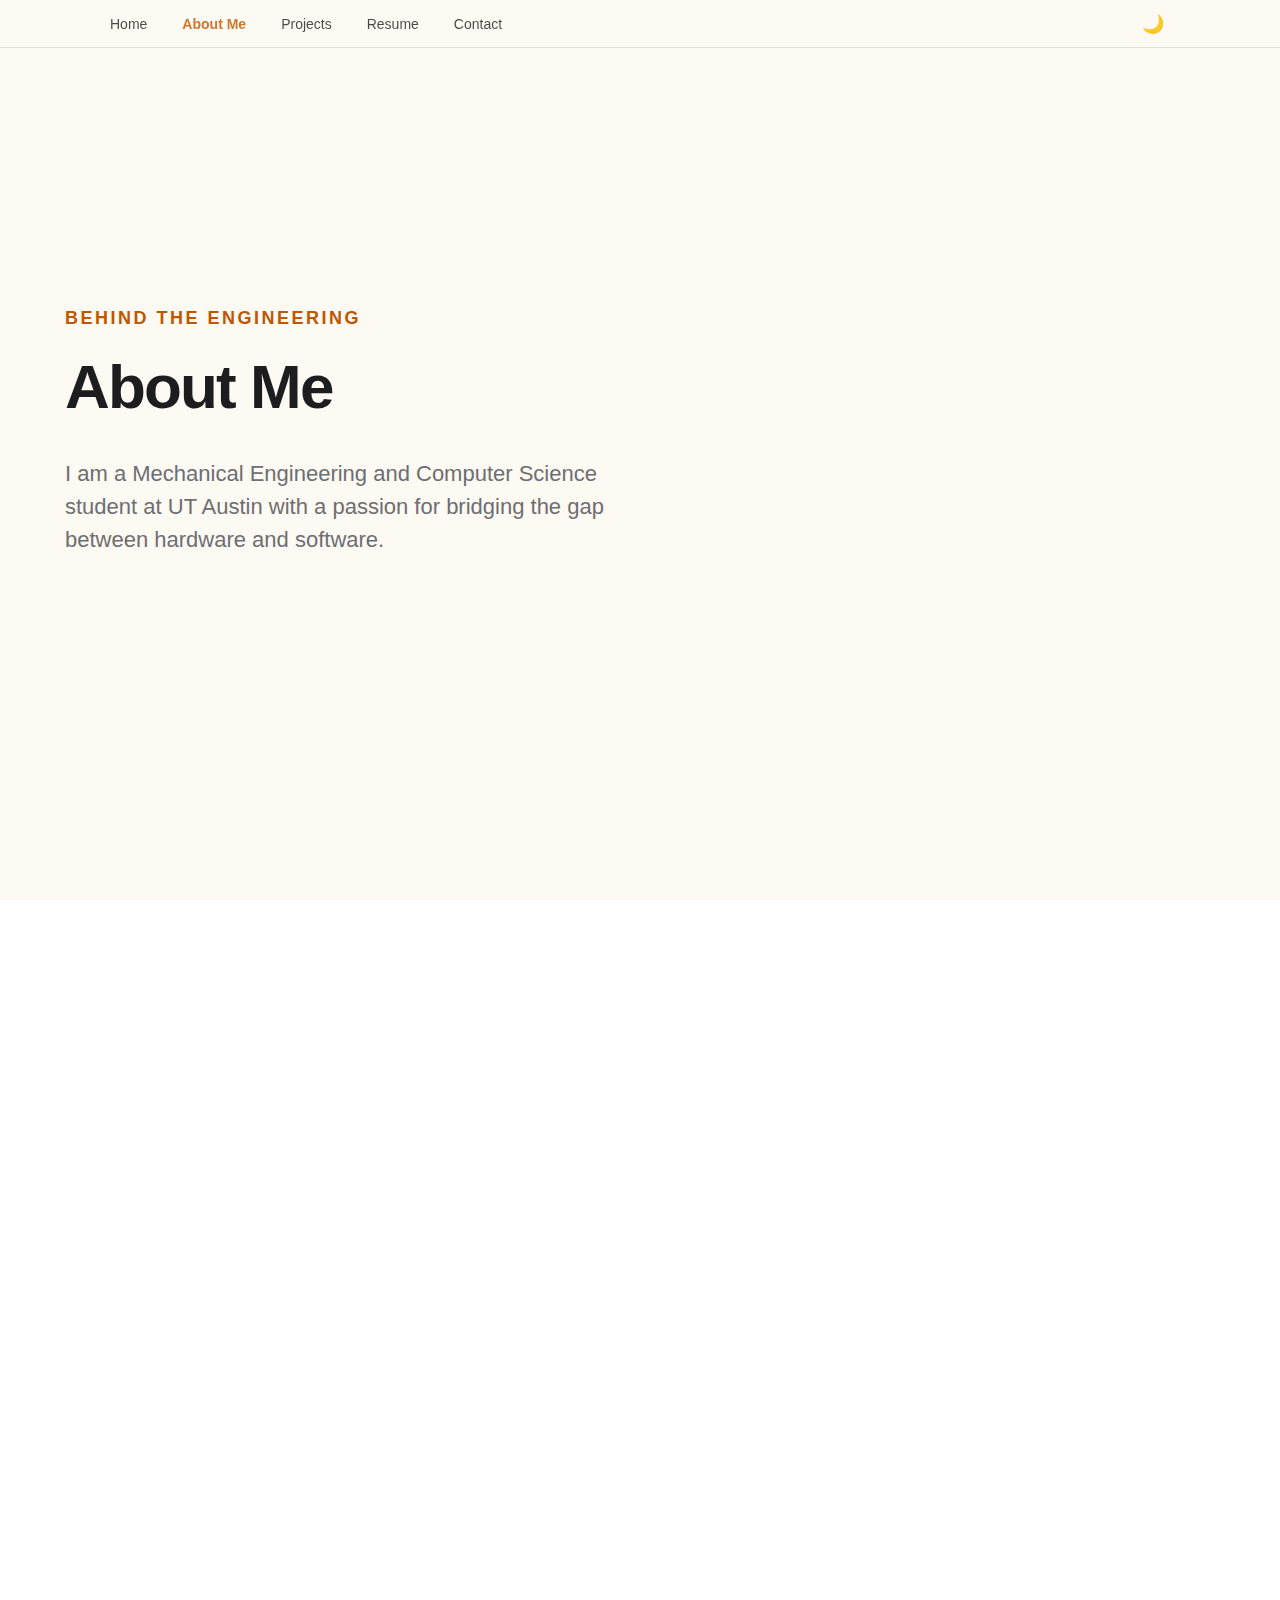
<file: about.html>
<!DOCTYPE html>
<html lang="en">
<head>
    <meta charset="UTF-8">
    <meta name="viewport" content="width=device-width, initial-scale=1.0">
    <title>About Me | Annie Wang</title>
    <link rel="stylesheet" href="style.css">
</head>
<body class="light-mode">

    <nav class="navbar">
        <div class="nav-content">
            <ul class="nav-links">
                <li><a href="index.html#home">Home</a></li>
                <li><a href="about.html" class="active">About Me</a></li>
                <li><a href="index.html#projects">Projects</a></li>
                <li><a href="resume.pdf" target="_blank">Resume</a></li>
                <li><a href="index.html#contact">Contact</a></li>
            </ul>
            <button id="theme-toggle" class="theme-btn">
                <span id="theme-icon">🌙</span>
            </button>
        </div>
    </nav>

    <section class="hero">
        <div class="hero-container fade-up">
            <div class="hero-text">
                <span class="eyebrow">Behind the Engineering</span>
                <h1 class="hero-style-heading">About Me</h1>
                <p class="tagline">I am a Mechanical Engineering and Computer Science student at UT Austin with a passion for bridging the gap between hardware and software.</p>
            </div>
        </div>
    </section>

    <div class="content-block">
        <section class="container reveal">
            <div class="about-content">
                <h2>My Journey</h2>
                <p>Write a few paragraphs here about your background, why you chose your dual-focus path, and what you enjoy doing outside of school/work. Since this is a separate page, you can go into much more detail than you would on the homepage.</p>
                
                <h2>Mission</h2>
                <p>I value <span class="highlight">honesty</span>, <span class="highlight">growth</span>, <span class="highlight">resilience</span>, and <span class="highlight">trust</span>. These principles guide my engineering approach—ensuring that every system I design is robust, ethical, and efficient.</p>
            </div>
        </section>
    </div>

    <section id="contact" class="contact-footer reveal">
        <div class="container">
            <h2 class="hero-style-heading">Let's Get in Touch</h2>
            <a href="mailto:annie.wang@utexas.edu" class="email-link">annie.wang@utexas.edu</a>
        </div>
    </section>

    <script src="script.js"></script>
</body>
</html>
</file>
<file: style.css>
:root {
    --hero-bg: #fcfaf2;
    --content-bg: #ffffff;
    --card-bg: #f5f5f7;
    --text-main: #1d1d1f;
    --text-secondary: #6e6e73;
    --nav-bg: rgba(252, 250, 242, 0.8);
    --accent: #BF5700;
    --btn-bg: #0071e3;
    --border: rgba(0,0,0,0.1);
}

body.dark-mode {
    --hero-bg: #161617;
    --content-bg: #1c1c1e;
    --card-bg: #2c2c2e;
    --text-main: #f5f5f7;
    --text-secondary: #a1a1a6;
    --nav-bg: rgba(22, 22, 23, 0.8);
    --border: rgba(255, 255, 255, 0.1);
}

* { box-sizing: border-box; }

body {
    font-family: -apple-system, BlinkMacSystemFont, "Segoe UI", Roboto, sans-serif;
    margin: 0;
    color: var(--text-main);
    line-height: 1.5;
    background-color: var(--content-bg);
}

/* Navbar */
.navbar {
    position: fixed;
    top: 0; width: 100%; height: 48px;
    background: var(--nav-bg);
    backdrop-filter: blur(20px);
    -webkit-backdrop-filter: blur(20px);
    z-index: 1000;
    border-bottom: 1px solid var(--border);
}

.nav-content {
    max-width: 1100px; margin: 0 auto;
    display: flex; justify-content: space-between; align-items: center;
    height: 100%; padding: 0 20px;
}

.nav-links { list-style: none; display: flex; gap: 35px; margin: 0; padding: 0; }
.nav-links a { text-decoration: none; color: var(--text-main); font-size: 14px; opacity: 0.8; transition: 0.3s; }
.nav-links a:hover { opacity: 1; }
.theme-btn { background: none; border: none; cursor: pointer; font-size: 18px; }

/* Shared Hero and Footer Headline Style */
.hero h1, .hero-style-heading {
    font-size: clamp(38px, 5.5vw, 62px); 
    font-weight: 700;
    letter-spacing: -0.03em;
    margin: 0;
    white-space: nowrap; 
}

/* Hero Section specifics */
.hero {
    min-height: 100vh;
    background-color: var(--hero-bg);
    display: flex;
    align-items: center;
    justify-content: center;
    padding: 100px 20px;
}

.hero-container {
    display: flex;
    align-items: center;
    justify-content: space-between;
    max-width: 1150px;
    width: 100%;
    gap: 60px;
}

.hero-text { flex: 1.2; text-align: left; }

.eyebrow { 
    color: var(--accent); 
    font-size: 18px; 
    font-weight: 700; 
    text-transform: uppercase; 
    letter-spacing: 2.5px; 
    display: block;
    margin-bottom: 8px;
}

.tagline { font-size: clamp(18px, 2.5vw, 22px); color: var(--text-secondary); max-width: 600px; margin: 24px 0 40px; }
.highlight { color: var(--text-main); font-weight: 600; }

.hero-image {
    flex: 0 0 380px;
    height: 380px;
    position: relative;
    border-radius: 40px;
    overflow: hidden;
    background-color: var(--card-bg);
    box-shadow: 0 25px 50px rgba(0,0,0,0.1);
}

.profile-pic { width: 100%; height: 100%; object-fit: cover; }
.image-placeholder { position: absolute; top: 50%; left: 50%; transform: translate(-50%, -50%); color: var(--text-secondary); pointer-events: none; }

/* Buttons */
.hero-buttons { display: flex; gap: 20px; }
.btn-primary { background: var(--btn-bg); color: white; padding: 16px 32px; border-radius: 30px; text-decoration: none; font-weight: 500; font-size: 18px; transition: 0.3s; }
.btn-primary:hover { background: #0077ed; transform: translateY(-2px); }
.btn-secondary { color: var(--btn-bg); text-decoration: none; font-size: 18px; padding: 16px 0; font-weight: 500; }
.btn-secondary:hover { text-decoration: underline; }

/* Content Blocks */
.content-block { background-color: var(--content-bg); padding-top: 100px; transition: background-color 0.4s ease; }
.container { max-width: 1100px; margin: 0 auto; padding: 0 20px; }
h2 { font-size: clamp(32px, 5vw, 48px); font-weight: 600; letter-spacing: -0.01em; margin-bottom: 40px; }

/* Grids */
.skills-grid { display: grid; grid-template-columns: repeat(auto-fit, minmax(280px, 1fr)); gap: 24px; margin-bottom: 140px; }
.skill-category { background: var(--card-bg); padding: 35px; border-radius: 24px; border: 1px solid var(--border); }
.skill-category h4 { margin: 0 0 15px; font-size: 20px; color: var(--accent); }
.skill-category ul { padding: 0; list-style: none; color: var(--text-secondary); }

.project-grid { display: grid; grid-template-columns: repeat(auto-fit, minmax(440px, 1fr)); gap: 30px; margin-bottom: 140px; }
.project-card { cursor: pointer; background: var(--card-bg); border-radius: 28px; overflow: hidden; border: 1px solid var(--border); transition: 0.4s cubic-bezier(0.165, 0.84, 0.44, 1); }
.project-card:hover { transform: translateY(-10px) scale(1.02); box-shadow: 0 20px 40px rgba(0,0,0,0.1); }
.card-image-placeholder { height: 260px; background: rgba(0,0,0,0.05); display: flex; align-items: center; justify-content: center; color: var(--text-secondary); }
.card-content { padding: 30px; }
.project-link { display: inline-block; margin-top: 15px; color: var(--btn-bg); text-decoration: none; font-weight: 600; }

/* --- Contact Footer Fixed --- */
.contact-footer { 
    background-color: var(--hero-bg); 
    padding: 140px 0; 
    text-align: center; 
}

.contact-footer h2 { margin-bottom: 20px; }

.footer-tagline {
    margin: 0 auto 40px; 
    text-align: center;   
    max-width: 550px;    
}

.email-link { 
    font-size: clamp(24px, 5vw, 42px); 
    color: var(--text-main); 
    text-decoration: none; 
    font-weight: 600; 
    transition: color 0.3s; 
}
.email-link:hover { color: var(--accent); }

/* Modals */
.modal { display: none; position: fixed; z-index: 2000; left: 0; top: 0; width: 100%; height: 100%; background: rgba(0,0,0,0.6); backdrop-filter: blur(8px); overflow-y: auto; }
.modal-content { background: var(--content-bg); margin: 2% auto; padding: 60px; border-radius: 32px; max-width: 900px; width: 92%; min-height: 85vh; position: relative; animation: modalSlide 0.5s ease; }
@keyframes modalSlide { from { transform: translateY(100px); opacity: 0; } to { transform: translateY(0); opacity: 1; } }
.close { position: absolute; right: 30px; top: 20px; color: var(--text-secondary); font-size: 40px; cursor: pointer; }
.modal-body { margin-top: 40px; font-size: 18px; line-height: 1.8; color: var(--text-secondary); }
.modal-body p { margin-bottom: 25px; }
.modal-body strong { color: var(--text-main); display: block; margin-top: 20px; }

/* Animations */
.fade-up { animation: fadeUp 1.2s cubic-bezier(0.215, 0.61, 0.355, 1) forwards; }
@keyframes fadeUp { from { opacity: 0; transform: translateY(40px); } to { opacity: 1; transform: translateY(0); } }
.reveal { opacity: 0; transform: translateY(50px); transition: all 0.8s cubic-bezier(0.215, 0.61, 0.355, 1); }
.reveal.active { opacity: 1; transform: translateY(0); }

@media (max-width: 900px) {
    .hero-container { flex-direction: column-reverse; text-align: center; gap: 40px; }
    .hero h1, .hero-style-heading { white-space: normal; }
    .hero-image { flex: 0 0 280px; height: 280px; width: 280px; margin: 0 auto; }
    .hero-buttons { justify-content: center; }
    .project-grid { grid-template-columns: 1fr; }
}

/* Styling for the text block on the About Page */
.about-content {
    max-width: 800px;
    margin: 0 auto;
    font-size: 1.1rem;
    line-height: 1.8;
    color: var(--text-secondary);
}

.about-content h2 {
    margin-top: 40px;
    color: var(--text-main);
}

/* Optional: Highlight the active page in the nav */
.nav-links a.active {
    color: var(--accent);
    font-weight: bold;
}

/* --- Project Card Alignment Fix --- */
.project-card {
    display: flex;
    flex-direction: column;
    cursor: pointer;
    background: var(--card-bg);
    border-radius: 28px;
    overflow: hidden;
    border: 1px solid var(--border);
    transition: 0.6s cubic-bezier(0.165, 0.84, 0.44, 1);
    height: 100%; /* Ensures all cards in a row are same height */
}

.card-content {
    padding: 30px;
    display: flex;
    flex-direction: column;
    flex-grow: 1; /* Allows content to expand to fill the card */
}

.card-content p {
    margin-bottom: 20px;
    flex-grow: 1; /* Pushes the footer down */
}

.card-footer {
    display: flex;
    justify-content: flex-end; /* Aligns text to the right */
    margin-top: auto; /* Forces to the bottom */
}

.project-link {
    color: var(--btn-bg);
    font-weight: 600;
    font-size: 15px;
    transition: transform 0.3s ease;
}

.project-card:hover .project-link {
    transform: translateX(5px); /* Subtle arrow nudge on hover */
}

/* --- Keep all other CSS (Hero, Modals, Navbar) the same --- */
</file>
